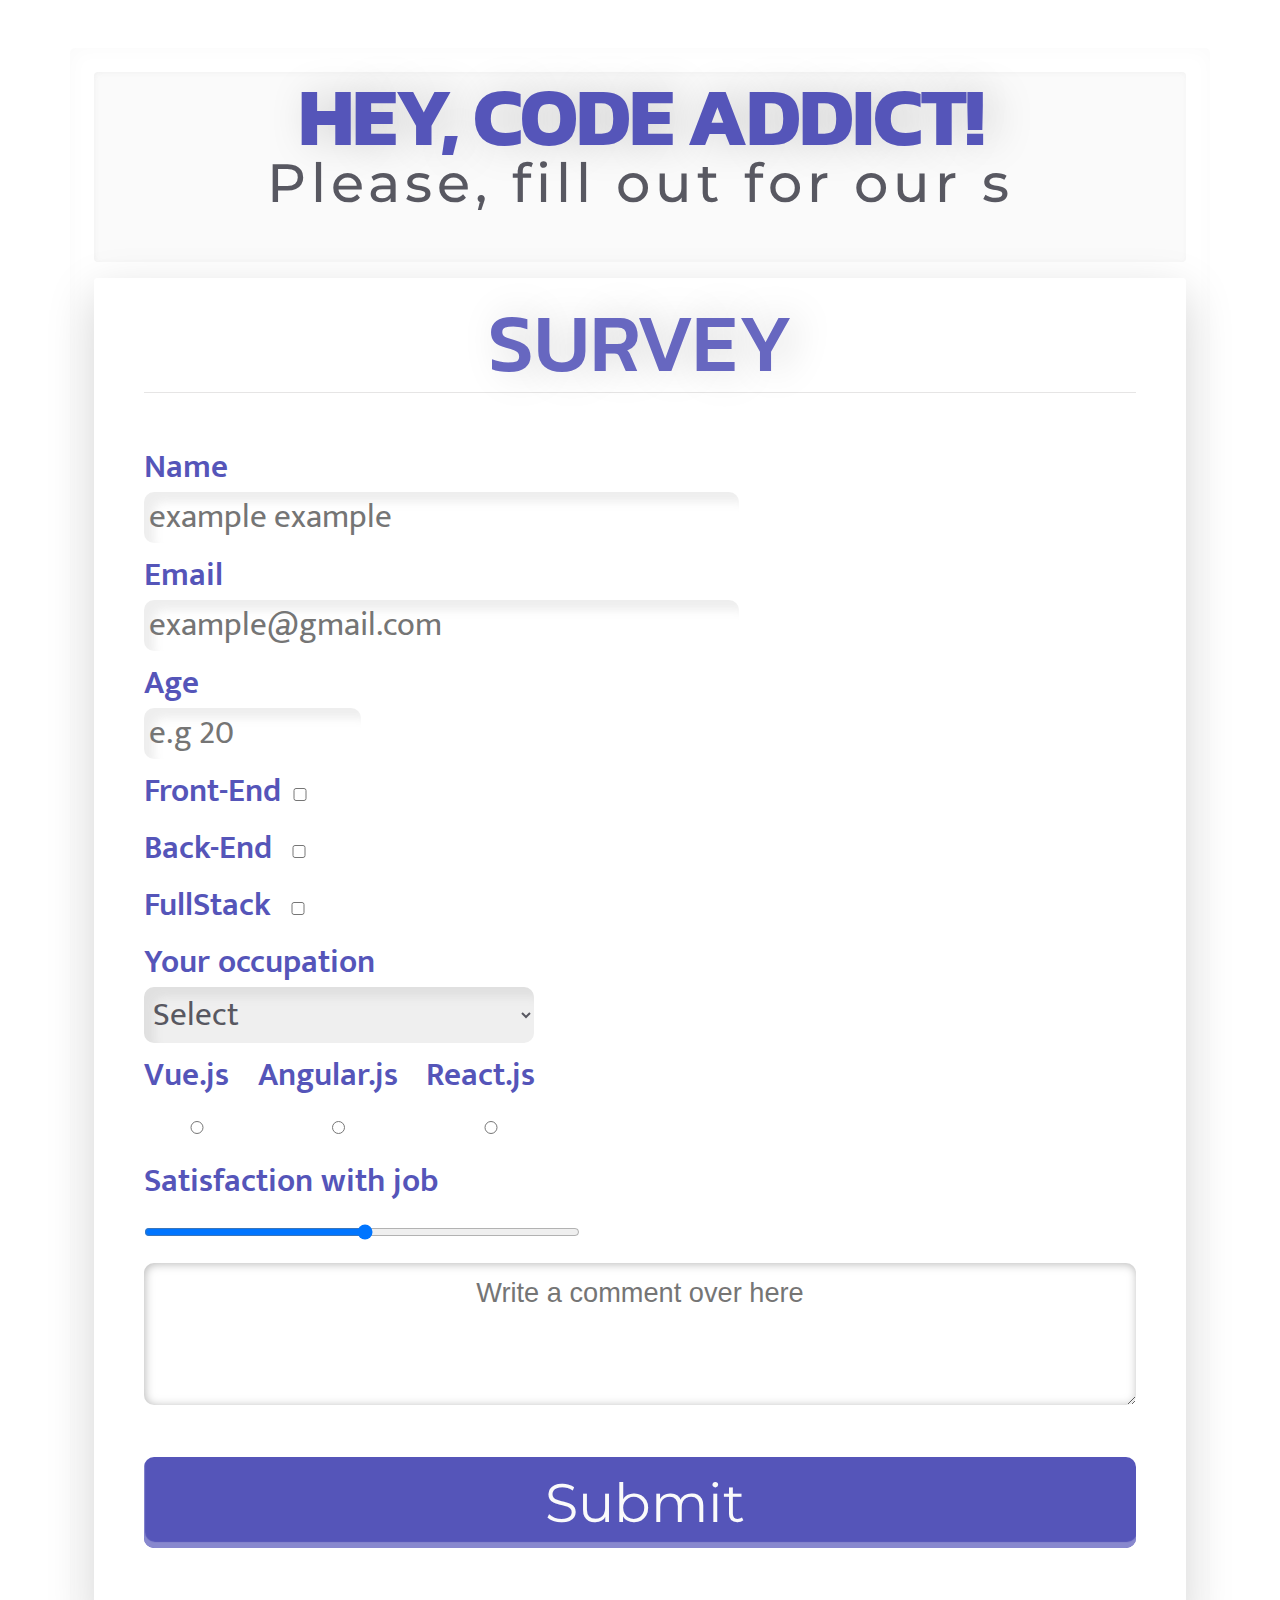
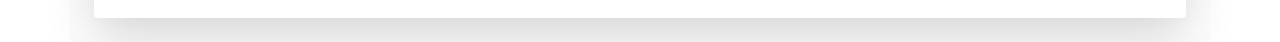
<file: public/index.html>
<!DOCTYPE html>
<html lang="en">
  <head>
    <title>Survey</title>
    <meta charset="UTF-8" />
    <meta name="viewport" content="width=device-width,initial-scale=1.0" />
    <meta name="keywords" content="survey,programming,test,free-code-camp" />
    <meta name="author"   content="Leonardo Schmitt" />
    <meta
      name="description"
      content="A survey  according to free-code-camp projects for learning the techs."
    />
    <meta http-equiv="X-UA-Compatible" content="ie=edge" />

    <link
      href="https://fonts.googleapis.com/css2?family=Kanit:wght@800&family=Montserrat:ital,wght@0,600;1,900&family=Mukta:wght@500&display=swap"
      rel="stylesheet"
    />
    <link
      rel="stylesheet"
      href="https://use.fontawesome.com/releases/v5.14.0/css/all.css"
      integrity="sha384-HzLeBuhoNPvSl5KYnjx0BT+WB0QEEqLprO+NBkkk5gbc67FTaL7XIGa2w1L0Xbgc"
      crossorigin="anonymous"
    />
    <link rel="stylesheet" href="/src/bootstrap/bootstrap.min.css" />
    <link rel="stylesheet" href="/src/style/style.css" />

    <script src="/src/bootstrap/jquery-3.5.1.min.js"></script>
    <script src="/src/bootstrap/bootstrap.min.js"></script>
    <script src="/src/script.js"></script>
  </head>
  <body onload="descEffectAppear()">
    <div class="container-sm p-4 mt-5 rounded-lg">
      <header class="header p-4 rounded">
        <h1 id="title" class="title text-center font-weight-bold">
          Hey, code addict!
        </h1>
        <h2 id="description" class="subtitle text-center"></h2>
        <i class="code-icon fas fa-laptop-code"></i>
      </header>

      <div class="survey-body container-sm rounded shadow-lg mt-3 pt-3">
        <form action="./salute.html" id="survey-form">
          <h1 class="titleForm">Survey</h1>
          <div class="mainInfoBox">
            <label id="name-label" for="name"
              >Name
              <input
                type="text"
                class=""
                name=""
                id="name"
                placeholder="example example"
                required
            /></label>
            <label id="email-label" for="email"
              >Email
              <input
                type="email"
                name=""
                id="email"
                placeholder="example@gmail.com"
                required
            /></label>
            <label id="number-label" for="number"
              >Age
              <input
                type="number"
                name=""
                id="number"
                max="100"
                min="0"
                placeholder="e.g 20"
            /></label>
          </div>
          <div class="checkBoxArea">
            <label for="frontEnd">
              Front-End
              <input type="checkbox" name="" id="frontEnd" value="e" />
            </label>
            <label for="backEnd">
              Back-End
              <input type="checkbox" name="" id="backEnd" value="e" />
            </label>
            <label for="fullStack">
              FullStack
              <input type="checkbox" name="" id="fullStack" value="e" />
            </label>
          </div>
          <label for="dropdown">
            Your occupation
            <select name="" id="dropdown" required>
              <option value="">Select</option>
              <option value="1">Student</option>
              <option value="3">Beginner</option>
              <option value="2">Senior</option>
              <option value="3">Master</option>
            </select>
          </label>

          <div class="radioArea">
            <label for="">
              Vue.js
              <input
                type="radio"
                name="x"
                id=""
                value="1"
                style="box-shadow: none"
              />
            </label>
            <label for="">
              Angular.js
              <input
                type="radio"
                name="x"
                id=""
                value="1"
                style="box-shadow: none"
              />
            </label>
            <label for="">
              React.js
              <input
                type="radio"
                name="x"
                id=""
                value="1"
                style="box-shadow: none"
              />
            </label>
          </div>
          <div class="testimonialJob">
            <label for="satisfaction">
              Satisfaction with job
              <input
                type="range"
                name=""
                id="satisfaction"
                value="50"
                required
                style="box-shadow: none"
              />
            </label>
          </div>

          <textarea
            name=""
            id=""
            cols="30"
            rows="3"
            minlength="10"
            placeholder="Write a comment over here"
          ></textarea>
          <button type="submit" id="submit">
            <i class="far fa-share-square"></i>
            Submit
          </button>
        </form>
      </div>
    </div>
  </body>
</html>
</file>
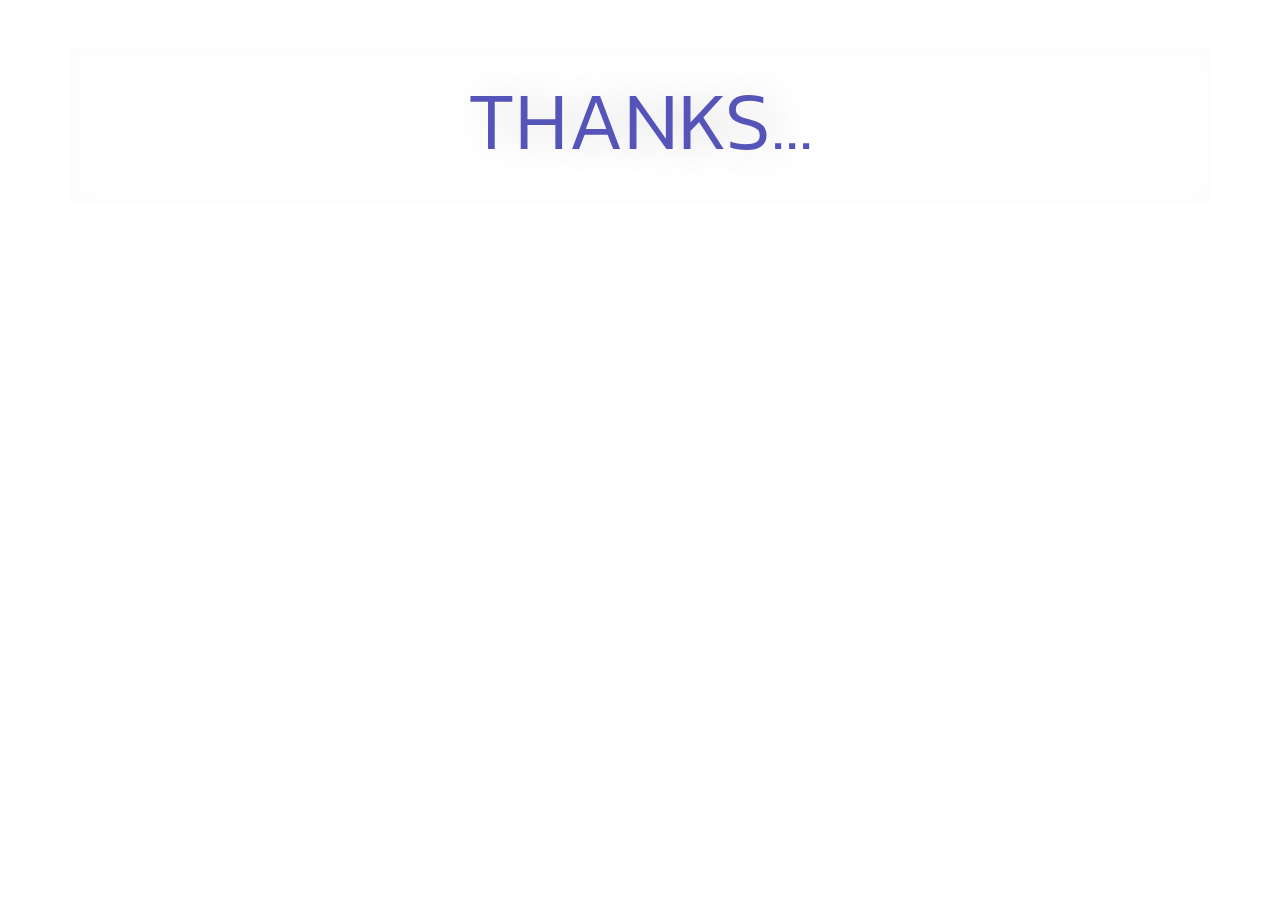
<file: public/salute.html>
<!DOCTYPE html>
<html lang="en">
  <head>
    <title>Survey</title>
    <meta charset="UTF-8" />
    <meta name="viewport" content="width=device-width,initial-scale=1.0" />
    <meta name="keywords" content="survey,programming,test,free-code-camp" />
    <meta
      name="description"
      content="A survey  according to free-code-camp projects for learning the techs."
    />
    <meta http-equiv="X-UA-Compatible" content="ie=edge" />

    <link
      href="https://fonts.googleapis.com/css2?family=Kanit:wght@800&family=Montserrat:ital,wght@0,600;1,900&family=Mukta:wght@500&display=swap"
      rel="stylesheet"
    />
    <link
      rel="stylesheet"
      href="https://use.fontawesome.com/releases/v5.14.0/css/all.css"
      integrity="sha384-HzLeBuhoNPvSl5KYnjx0BT+WB0QEEqLprO+NBkkk5gbc67FTaL7XIGa2w1L0Xbgc"
      crossorigin="anonymous"
    />
    <link rel="stylesheet" href="/src/bootstrap/bootstrap.min.css" />
    <link rel="stylesheet" href="/src/style/style.css" />

    <script src="/src/bootstrap/jquery-3.5.1.min.js"></script>
    <script src="/src/bootstrap/bootstrap.min.js"></script>
    <script src="/src/script.js"></script>
  </head>
  <body>
    <div class="container-sm p-4 mt-5 rounded-lg">
    <h1 class='display-1 text-center' id='thanks'>Thanks...</h1>
    </div>
  </body>
</html>
</file>
<file: src/style/style.css>
@-webkit-keyframes popUpTitle {
  from {
    -webkit-transform: rotateX(100deg);
            transform: rotateX(100deg);
  }
  50% {
    -webkit-transform: rotateX(0deg);
            transform: rotateX(0deg);
  }
  to {
    -webkit-transform: rotateX(10deg);
            transform: rotateX(10deg);
  }
}

@keyframes popUpTitle {
  from {
    -webkit-transform: rotateX(100deg);
            transform: rotateX(100deg);
  }
  50% {
    -webkit-transform: rotateX(0deg);
            transform: rotateX(0deg);
  }
  to {
    -webkit-transform: rotateX(10deg);
            transform: rotateX(10deg);
  }
}

input:focus {
  -webkit-transform: scale(1.02);
          transform: scale(1.02);
}

::-moz-selection {
  color: #585861;
}

::selection {
  color: #585861;
}

body {
  background: url("/src/images/bgImage.png") fixed center;
}

.container-sm {
  background-color: transparent;
}

.container-sm .header {
  background: #fafafa;
  margin: auto;
  -webkit-box-shadow: inset -1px 10px 20px #b8b4b45b, inset 1px 10px 20px #b8b4b48f;
          box-shadow: inset -1px 10px 20px #b8b4b45b, inset 1px 10px 20px #b8b4b48f;
  display: -webkit-box;
  display: -ms-flexbox;
  display: flex;
  -webkit-box-orient: vertical;
  -webkit-box-direction: normal;
      -ms-flex-direction: column;
          flex-direction: column;
  -webkit-box-pack: center;
      -ms-flex-pack: center;
          justify-content: center;
  -webkit-box-align: center;
      -ms-flex-align: center;
          align-items: center;
}

.container-sm .header .title {
  line-height: 40px;
  letter-spacing: -2px;
  -webkit-animation: popUpTitle 1s linear;
          animation: popUpTitle 1s linear;
  font-size: 3em;
  color: #5555b9;
  font-family: "Kanit", sans serif;
  text-shadow: 10px 0px 40px rgba(0, 0, 0, 0.178);
  text-transform: uppercase;
}

.container-sm .header .subtitle {
  letter-spacing: 2px;
  line-height: 1em;
  font-size: 2em;
  color: #585861;
  font-family: "Montserrat", sans serif;
}

.container-sm .header .code-icon {
  text-align: center;
  margin: auto;
  color: #5555b9;
  font-size: 2em;
  margin-top: 20px;
}

.container-sm .survey-body {
  background-color: #fffffff6;
  padding: 10px 10px 10px 15px;
}

.container-sm .survey-body form .titleForm {
  font-size: 3em;
  color: #5555b9;
  font-family: "Kanit", sans serif;
  text-shadow: 10px 0px 40px rgba(0, 0, 0, 0.178);
  text-transform: uppercase;
}

.container-sm .survey-body form .mainInfoBox {
  width: 85%;
}

.container-sm .survey-body form input,
.container-sm .survey-body form select,
.container-sm .survey-body form textarea {
  border-radius: 10px;
  padding-left: 5px;
  border: 0;
  outline: #5555b9;
  width: 100%;
  -webkit-box-shadow: inset 1px 1px 10px #8080808e;
          box-shadow: inset 1px 1px 10px #8080808e;
}

.container-sm .survey-body form label {
  font-size: 1.2em;
  font-family: "Mukta", sans serif;
}

.container-sm .survey-body form textarea {
  padding: 10px;
  text-align: center;
}

.container-sm .survey-body form label {
  color: #5555b9;
  font-weight: 600;
  cursor: pointer;
}

.container-sm .survey-body form button[type="submit"] {
  width: 100%;
  border: none;
  outline: none;
  padding: 5px;
  margin-top: 40px;
  margin-bottom: 20px;
  background-color: #5555b9;
  -webkit-box-shadow: inset 1px -6px 1px #8888ce;
          box-shadow: inset 1px -6px 1px #8888ce;
  border-radius: 10px;
  display: -webkit-box;
  display: -ms-flexbox;
  display: flex;
  -webkit-box-orient: vertical;
  -webkit-box-direction: normal;
      -ms-flex-direction: column;
          flex-direction: column;
  -webkit-box-pack: center;
      -ms-flex-pack: center;
          justify-content: center;
  -webkit-box-align: center;
      -ms-flex-align: center;
          align-items: center;
  -ms-flex-direction: row;
      flex-direction: row;
  -webkit-transition: 0.1s linear;
  transition: 0.1s linear;
  font-size: 2em;
  color: #585861;
  font-family: "Montserrat", sans serif;
  color: #fafafa;
}

.container-sm .survey-body form button[type="submit"]:hover {
  -webkit-transform: scale(1.01);
          transform: scale(1.01);
  -webkit-transition: 0.1s linear;
  transition: 0.1s linear;
}

.container-sm .survey-body form button[type="submit"] i {
  font-size: 24px;
  margin-right: 10px;
}

.container-sm .survey-body form .checkBoxArea {
  width: 140px;
}

.container-sm .survey-body form .checkBoxArea input[type="checkbox"] {
  width: 30px;
  -webkit-box-shadow: none;
          box-shadow: none;
}

.container-sm .survey-body form .checkBoxArea #backEnd {
  margin-left: -0px;
}

.container-sm .survey-body form .checkBoxArea #frontEnd {
  margin-left: -4px;
}

.container-sm .survey-body form .checkBoxArea #fullStack {
  margin-left: 2px;
}

@media only screen and (min-width: 760px) {
  body {
    background: transparent;
    font-size: 1.7em;
  }
  .container-sm {
    -webkit-box-shadow: inset 1px 1px 20px #fafafa;
            box-shadow: inset 1px 1px 20px #fafafa;
  }
  .container-sm .header {
    -webkit-box-shadow: inset 1px 1px 5px #a2a2a31c;
            box-shadow: inset 1px 1px 5px #a2a2a31c;
    background: #fafafa;
  }
  .container-sm .header .title {
    margin-bottom: 20px;
  }
  .container-sm .header .subtitle {
    letter-spacing: 5px;
  }
  .container-sm .survey-body {
    padding: 50px;
    display: -webkit-box;
    display: -ms-flexbox;
    display: flex;
    -webkit-box-pack: center;
        -ms-flex-pack: center;
            justify-content: center;
    -webkit-box-align: center;
        -ms-flex-align: center;
            align-items: center;
  }
  .container-sm .survey-body form .titleForm {
    text-align: center;
    margin-bottom: 50px;
    border-bottom: 1px solid #d6d4d49d;
    color: #6767c0;
  }
  .container-sm .survey-body form .mainInfoBox {
    width: 60%;
  }
  .container-sm .survey-body form .checkBoxArea {
    width: 30%;
  }
  .container-sm .survey-body form .checkBoxArea input {
    width: 50px;
  }
  .container-sm .survey-body form .checkBoxArea #backEnd {
    margin-left: 4px;
  }
  .container-sm .survey-body form .checkBoxArea #frontEnd {
    margin-left: -4px;
  }
  .container-sm .survey-body form .checkBoxArea #fullStack {
    margin-left: 4px;
  }
  .container-sm .survey-body form input,
  .container-sm .survey-body form select {
    color: #585861;
    border-radius: 10px;
    padding-left: 5px;
    border: 0;
    width: 100%;
    -webkit-box-shadow: inset 10px 10px 10px #80808023;
            box-shadow: inset 10px 10px 10px #80808023;
  }
}

#thanks {
  font-size: 3em;
  color: #5555b9;
  font-family: "Kanit", sans serif;
  text-shadow: 10px 0px 40px rgba(0, 0, 0, 0.178);
  text-transform: uppercase;
}
/*# sourceMappingURL=style.css.map */
</file>
